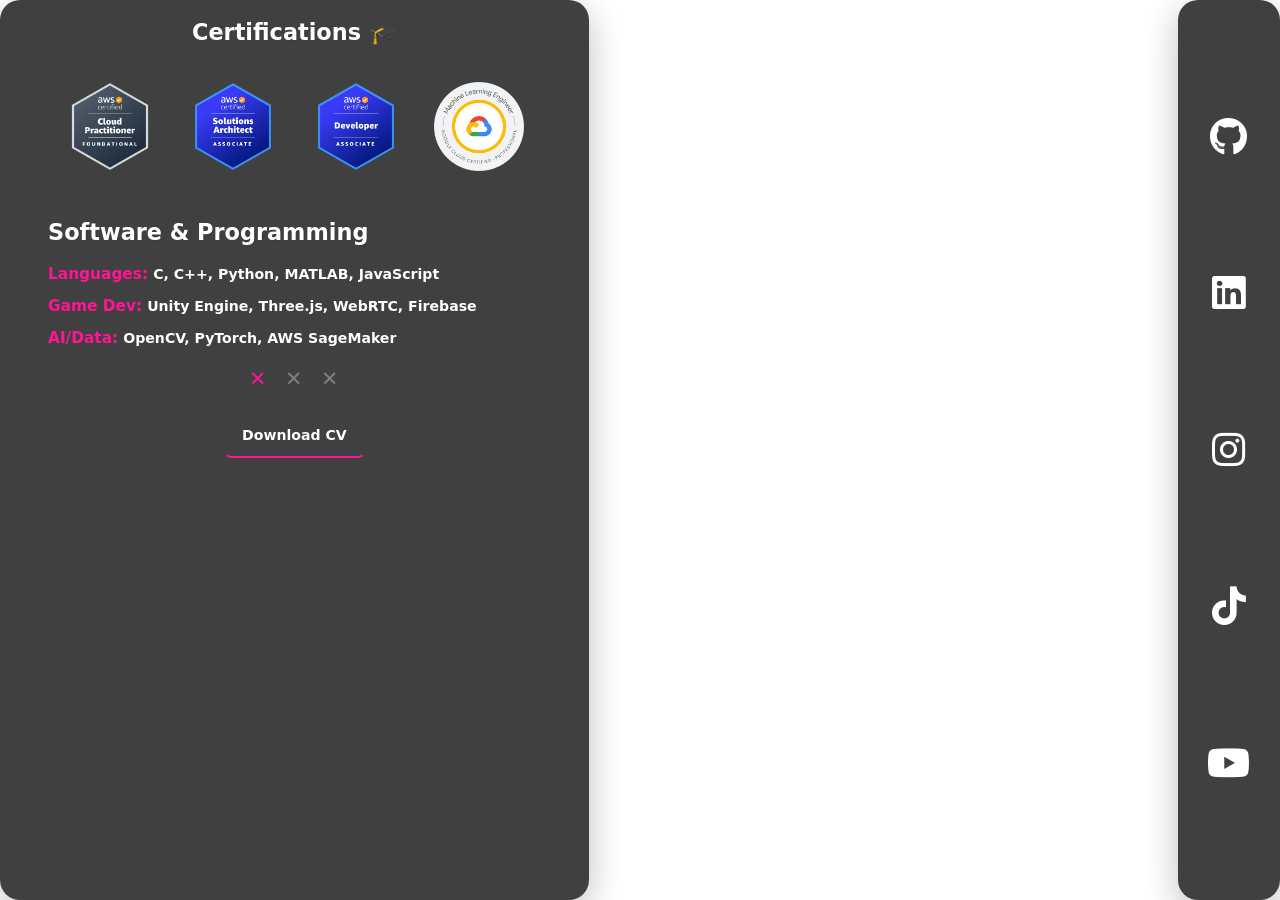
<file: Projects/about_me/index.html>
<!DOCTYPE html>
<html lang="en">
  <head>
    <meta charset="UTF-8" />
    <meta name="viewport" content="width=device-width, initial-scale=1.0" />
    <!-- Bootstrap -->
    <link
      rel="stylesheet"
      href="https://cdn.jsdelivr.net/npm/bootstrap@5.3.7/dist/css/bootstrap.min.css"
      integrity="sha384-LN+7fdVzj6u52u30Kp6M/trliBMCMKTyK833zpbD+pXdCLuTusPj697FH4R/5mcr"
      crossorigin="anonymous"
    />
    <!-- FontAwesome -->
    <link
      rel="stylesheet"
      href="https://use.fontawesome.com/releases/v5.15.4/css/all.css"
    />
    <!-- Font Inika -->
    <link
      rel="stylesheet"
      href="https://fonts.googleapis.com/css2?family=Inika&display=swap"
    />
    <!-- Styles CSS -->
    <link rel="stylesheet" href="./styles.css" />
  </head>
  <body>
    <!-- Content -->
    <div class="both-layout">
      <!-- Left Content -->
      <div class="p-card">
        <!-- Title -->
        <div
          class="p-title d-flex align-items-center justify-content-center py-3"
        >
          Certifications 🎓
        </div>

        <!-- Certifications -->
        <div
          class="d-flex flex-wrap justify-content-evenly align-items-center gap-3 pt-3 px-5"
          id="certifications-container"
        ></div>

        <!-- Skills Carousel -->
        <div
          id="skillsCarousel"
          class="carousel slide px-5 pt-5 pb-2"
          data-bs-ride="carousel"
        >
          <div class="carousel-inner" id="skills-track"></div>

          <div
            class="d-flex justify-content-center gap-3"
            id="carousel-indicators"
          ></div>
        </div>

        <!-- Buttons -->
        <div
          class="d-flex justify-content-evenly align-items-center gap-5 pt-3 pb-5"
        >
          <button class="btn p-btn-primary px-3" id="btn-download-cv">
            Download CV
          </button>
        </div>
      </div>

      <!-- Gap -->
      <div class=""></div>

      <!-- Right Content -->
      <div
        id="social-links"
        class="p-card d-flex flex-column justify-content-evenly align-items-center"
      ></div>
    </div>

    <!-- bootstrap -->
    <script
      src="https://cdn.jsdelivr.net/npm/bootstrap@5.3.7/dist/js/bootstrap.bundle.min.js"
      integrity="sha384-ndDqU0Gzau9qJ1lfW4pNLlhNTkCfHzAVBReH9diLvGRem5+R9g2FzA8ZGN954O5Q"
      crossorigin="anonymous"
    ></script>

    <!-- Code -->
    <script type="module" src="./main.js?v=rebuild-20260512"></script>
  </body>
</html>
</file>
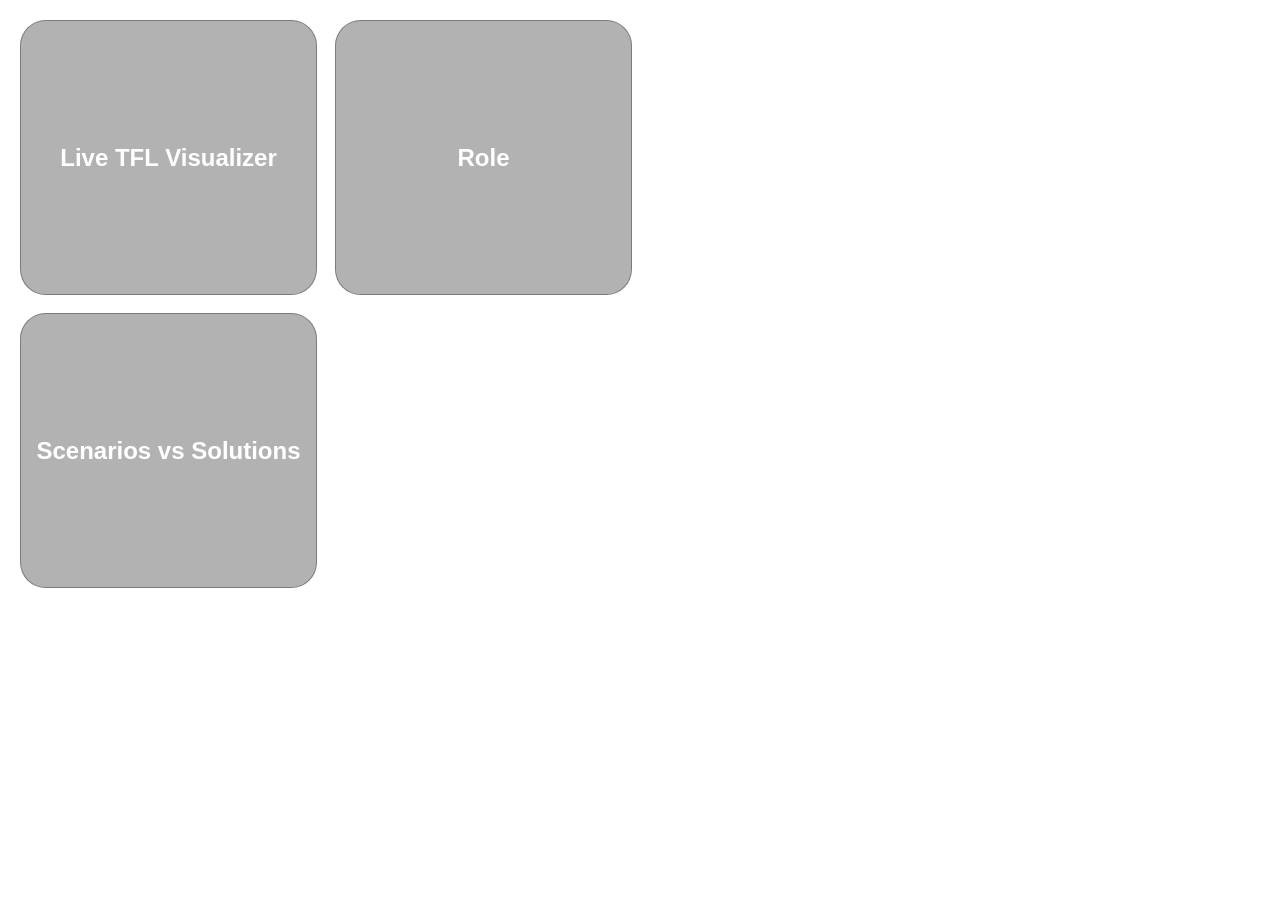
<file: Projects/interactive_cloud_solutions/index.html>
<!doctype html>
<html lang="en">
  <head>
    <meta charset="UTF-8" />
    <meta name="viewport" content="width=device-width, initial-scale=1.0" />
    <title>Full Screen Glass Grid</title>
    <style>
      :root {
        --accent: deeppink;
        --glass: rgba(0, 0, 0, 0.3);
        --border: rgba(0, 0, 0, 0.3);
      }

      body {
        margin: 0;
        background: transparent;
        width: 100vw;
        height: 100vh;
        display: flex;
        justify-content: center;
        align-items: center;
        font-family: "Segoe UI", sans-serif;
        overflow: hidden;
      }

      /* 4x3 Centered Grid */
      .grid-container {
        display: grid;
        width: 100%;
        height: 100%;
        grid-template-columns: repeat(4, 1fr);
        grid-template-rows: repeat(3, 1fr);
        gap: 20px;
        padding: 20px;
        box-sizing: border-box;
        transition: opacity 0.45s ease, transform 0.45s ease;
      }

      .grid-container.is-loading-project {
        opacity: 0;
        transform: scale(0.97);
        pointer-events: none;
      }

      .card {
        width: 100%;
        height: 100%;
        background: var(--glass);
        backdrop-filter: blur(2px);
        -webkit-backdrop-filter: blur(2px);
        border: 1px solid var(--border);
        border-radius: 2vw;
        display: flex;
        flex-direction: column;
        justify-content: center;
        align-items: center;
        cursor: pointer;
        position: relative;
        transition: all 0.4s cubic-bezier(0.175, 0.885, 0.32, 1.275);
        overflow: hidden;
        margin: auto;
        container-type: inline-size;
        opacity: 0;
        transform: translateY(12px) scale(0.96);
        transition:
          opacity 0.45s ease,
          transform 0.45s cubic-bezier(0.175, 0.885, 0.32, 1.275),
          box-shadow 0.4s cubic-bezier(0.175, 0.885, 0.32, 1.275);
      }

      .card.is-visible {
        opacity: 1;
        transform: translateY(0) scale(1);
      }

      .grid-container.is-loading-project .card.is-visible {
        opacity: 0;
        transform: translateY(-12px) scale(0.96);
      }

      .card:hover {
        box-shadow: 0 0 30px rgba(0, 0, 0, 1);
        transform: scale(1.02);
      }

      .title {
        color: white;
        font-weight: 600;
        font-size: clamp(12px, 10cqw, 24px);
        white-space: wrap;
        text-align: center;
        width: 95%;
        display: block;
        transition: 0.4s ease;
        z-index: 2;
      }

      .description {
        position: absolute;
        bottom: -30px;
        color: rgba(255, 255, 255, 0.7);
        font-size: clamp(0.7rem, 1vw, 0.9rem);
        opacity: 0;
        transition: 0.4s ease;
        text-align: center;
      }

      .card:hover .title {
        transform: translateY(-15%);
        color: var(--accent);
      }
      .card:hover .description {
        bottom: 20%;
        opacity: 1;
      }

      /* Fullscreen View */
      .project-view {
        position: fixed;
        top: 0;
        left: 0;
        width: 100vw;
        height: 100vh;
        background: #000;
        opacity: 0;
        visibility: hidden;
        pointer-events: none;
        transition:
          opacity 0.45s ease,
          visibility 0.45s ease,
          background-color 0.9s ease;
        z-index: 100;
      }

      .project-view.is-active {
        opacity: 1;
        visibility: visible;
        pointer-events: auto;
      }

      .project-view.is-background-clear {
        background: rgba(0, 0, 0, 0);
      }

      .project-view.is-loading .project-indicator {
        opacity: 1;
        transform: translateY(0);
      }

      /* Bottom Left Indicator */
      .project-indicator {
        position: absolute;
        bottom: 30px;
        left: 30px;
        background: rgba(0, 0, 0, 0.6);
        backdrop-filter: blur(10px);
        -webkit-backdrop-filter: blur(10px);
        border: 1px solid var(--border);
        border-left: 4px solid var(--accent);
        padding: 15px 25px;
        border-radius: 15px;
        z-index: 105;
        pointer-events: none;
        box-shadow: 0 10px 30px rgba(0, 0, 0, 0.5);
        font-size: 1.2rem;
        opacity: 0;
        transform: translateY(8px);
        transition: opacity 1.4s ease, transform 1.4s ease;
      }

      .project-indicator span {
        color: white;
        text-transform: uppercase;
        letter-spacing: 1px;
        opacity: 0.7;
        display: inline;
        margin-bottom: 4px;
      }

      #projectText {
        margin: 0;
        color: var(--accent);
        font-weight: 700;
      }

      iframe {
        width: 100%;
        height: 100%;
        border: none;
        z-index: 100;
        opacity: 0;
        transition: opacity 0.6s ease;
      }

      iframe.is-loaded {
        opacity: 1;
      }

      .back-btn {
        position: absolute;
        top: 30px;
        left: 30px;
        background: var(--accent);
        color: white;
        padding: 12px 24px;
        border-radius: 50px;
        cursor: pointer;
        z-index: 110;
        font-weight: bold;
        border: none;
        transition: 0.3s;
        display: flex;
        align-items: center;
        gap: 10px;
        opacity: 0;
        transform: translateY(-8px);
        pointer-events: none;
        transition:
          opacity 0.45s ease,
          transform 0.45s ease,
          filter 0.3s,
          background 0.3s,
          color 0.3s;
      }

      .project-view.is-project-ready .back-btn {
        opacity: 1;
        transform: translateY(0);
        pointer-events: auto;
      }

      .project-view.is-project-ready .project-indicator {
        opacity: 1;
        transform: translateY(0);
      }

      .back-btn:hover {
        transform: translateY(0) scale(1.1);
        filter: brightness(1.2);
        background: rgba(0, 0, 0, 0.6);
        color: var(--accent);
      }

      #iframeContainer {
        width: 100%;
        height: 100%;
      }

      .loading-overlay {
        position: absolute;
        inset: 0;
        display: grid;
        place-items: center;
        z-index: 108;
        opacity: 0;
        pointer-events: none;
        transition: opacity 0.35s ease;
      }

      .project-view.is-loading .loading-overlay {
        opacity: 1;
      }

      .loading-spinner {
        width: clamp(28px, 4vw, 44px);
        aspect-ratio: 1;
        border-radius: 50%;
        border: 3px solid rgba(255, 255, 255, 0.18);
        border-top-color: var(--accent);
        animation: spin 0.85s linear infinite;
        box-shadow: 0 0 18px rgba(255, 20, 147, 0.25);
      }

      @keyframes spin {
        to {
          transform: rotate(360deg);
        }
      }

      @media (prefers-reduced-motion: reduce) {
        .grid-container,
        .card,
        .project-view,
        iframe,
        .project-indicator,
        .back-btn,
        .loading-overlay {
          transition-duration: 0.01ms;
        }

        .loading-spinner {
          animation-duration: 1.8s;
        }
      }
    </style>
  </head>
  <body>
    <div class="grid-container" id="grid"></div>

    <div class="project-view" id="projectView">
      <button class="back-btn" id="backButton" type="button">
        <svg
          width="20"
          height="20"
          viewBox="0 0 24 24"
          fill="none"
          stroke="currentColor"
          stroke-width="3"
          stroke-linecap="round"
          stroke-linejoin="round"
        >
          <line x1="19" y1="12" x2="5" y2="12"></line>
          <polyline points="12 19 5 12 12 5"></polyline>
        </svg>
        BACK
      </button>

      <div class="project-indicator">
        <span>
          You are viewing |
          <span id="projectText"></span>
        </span>
      </div>

      <div id="iframeContainer" style="width: 100%; height: 100%"></div>

      <div class="loading-overlay" aria-live="polite" aria-label="Loading project">
        <div class="loading-spinner" aria-hidden="true"></div>
      </div>
    </div>

    <script>
      const myProjects = [
        { title: "Live TFL Visualizer", url: "https://wikipedia.org" },
        { title: "Role", url: "https://wikipedia.org" },
        { title: "llm", url: "https://wikipedia.org" },
        { title: "Ml", url: "https://wikipedia.org" },
        { title: "Scenarios vs Solutions", url: "https://wikipedia.org" },
      ];

      const grid = document.getElementById("grid");
      const view = document.getElementById("projectView");
      const container = document.getElementById("iframeContainer");
      const projectText = document.getElementById("projectText");
      const backButton = document.getElementById("backButton");

      const totalToShow = Math.min(myProjects.length, 12);
      const CARD_REVEAL_DURATION = 2000;
      const MIN_LOADING_DURATION = 2000;
      let activeIframe = null;
      let minLoadTimeout = null;
      let maxLoadTimeout = null;
      let backgroundFadeTimeout = null;
      let loadingStartedAt = 0;
      let activeIframeLoaded = false;
      let minimumLoadingComplete = false;

      function shuffledIndexes(length) {
        return Array.from({ length }, (_, index) => index).sort(() => Math.random() - 0.5);
      }

      function revealCardsRandomly() {
        const cards = Array.from(grid.querySelectorAll(".card"));
        const delay = cards.length > 1 ? CARD_REVEAL_DURATION / (cards.length - 1) : 0;

        grid.classList.remove("is-loading-project");
        shuffledIndexes(cards.length).forEach((cardIndex, order) => {
          const card = cards[cardIndex];
          card.classList.remove("is-visible");
          window.setTimeout(() => card.classList.add("is-visible"), order * delay);
        });
      }

      function hideCardsRandomly(onComplete) {
        const cards = Array.from(grid.querySelectorAll(".card"));
        shuffledIndexes(cards.length).forEach((cardIndex, order) => {
          window.setTimeout(() => cards[cardIndex].classList.remove("is-visible"), order * 45);
        });

        window.setTimeout(onComplete, cards.length * 45 + 220);
      }

      function finishLoading(iframe) {
        if (iframe !== activeIframe) return;

        activeIframeLoaded = true;
        revealProjectWhenReady(iframe);
      }

      function revealProjectWhenReady(iframe) {
        if (iframe !== activeIframe || !activeIframeLoaded || !minimumLoadingComplete) return;
        const elapsed = performance.now() - loadingStartedAt;
        const remaining = Math.max(0, MIN_LOADING_DURATION - elapsed);

        window.clearTimeout(maxLoadTimeout);
        window.setTimeout(() => {
          if (iframe !== activeIframe || !activeIframeLoaded || !minimumLoadingComplete) return;
          view.classList.remove("is-loading");
          view.classList.add("is-project-ready");
          iframe.classList.add("is-loaded");
        }, remaining);
      }

      function openProject(project) {
        if (activeIframe) return;

        hideCardsRandomly(() => {
          grid.classList.add("is-loading-project");
          view.classList.remove("is-background-clear", "is-project-ready");
          projectText.innerText = project.title;

          const iframe = document.createElement("iframe");
          iframe.src = project.url;
          iframe.title = project.title;
          iframe.loading = "eager";
          activeIframe = iframe;
          activeIframeLoaded = false;
          minimumLoadingComplete = false;
          loadingStartedAt = performance.now();

          iframe.addEventListener("load", () => finishLoading(iframe), { once: true });
          container.replaceChildren(iframe);

          view.classList.add("is-active", "is-loading");

          backgroundFadeTimeout = window.setTimeout(() => {
            if (iframe === activeIframe) view.classList.add("is-background-clear");
          }, 300);

          minLoadTimeout = window.setTimeout(() => {
            minimumLoadingComplete = true;
            revealProjectWhenReady(iframe);
          }, MIN_LOADING_DURATION);

          maxLoadTimeout = window.setTimeout(() => {
            finishLoading(iframe);
          }, MIN_LOADING_DURATION);
        });
      }

      function closeProject() {
        if (!activeIframe) return;

        window.clearTimeout(minLoadTimeout);
        window.clearTimeout(maxLoadTimeout);
        window.clearTimeout(backgroundFadeTimeout);
        minimumLoadingComplete = false;
        activeIframeLoaded = false;
        activeIframe.classList.remove("is-loaded");
        view.classList.remove("is-loading");
        view.classList.remove("is-project-ready");

        window.setTimeout(() => {
          view.classList.remove("is-active", "is-background-clear");
          container.replaceChildren();
          activeIframe = null;
          revealCardsRandomly();
        }, 420);
      }

      for (let i = 0; i < totalToShow; i++) {
        const project = myProjects[i];
        const card = document.createElement("div");
        card.className = "card";
        card.innerHTML = `
                <div class="title">${project.title}</div>
                <div class="description">Launch Experience</div>
            `;

        card.addEventListener("click", () => openProject(project));

        grid.appendChild(card);
      }

      backButton.addEventListener("click", closeProject);
      revealCardsRandomly();
    </script>
  </body>
</html>
</file>
<file: Projects/about_me/styles.css>
* {
  margin: 0px;
  padding: 0px;
  box-sizing: border-box;
}

body {
  height: 100vh;
  width: 100vw;
  overflow: hidden;
  background-color: transparent;
}

.b{
  border: 2px solid red;
}

.both-layout {
  height: 100%;
  width: 100%;  
  display: grid;
  grid-template-columns: 46vw 46vw 8vw;  
}

.p-card {
  background: rgba(0, 0, 0, 0.75);
  -webkit-backdrop-filter: blur(10px);
  backdrop-filter: blur(2px);
  border-radius: 20px;
  box-shadow: 0 10px 35px rgba(0, 0, 0, 0.25);
}

/* ================= TYPOGRAPHY ================= */
.p-title {
  font-size: 1.75vw;
  font-weight: bolder;
  color: white;
  text-shadow: 1px 1px 2px rgba(0,0,0,0.1);
}

.p-text-highlight { 
  font-size: 1.2vw;
  font-weight: bolder; 
  color: deeppink;
}

.p-description { 
  font-size: 1.1vw;
  font-weight: bolder; 
  color: white; 
}

/* Certifications */
.p-cert-badge {
  width: 7vw;
  transition: transform 0.3s;
  cursor: pointer;
}

.p-cert-badge:hover {
  transform: translateY(-5px) scale(1.05);
}

.p-project-img {
  width: 100%;
  border-radius: 12px;
  margin-bottom: 1rem;
}

/* Pagination Dots */
.p-pagination-dot {
  font-size: clamp(1rem, 2vw, 1.5rem);
  line-height: 1;
  color: grey;
  cursor: pointer;
  transform: rotate(45deg);
  transition: 0.2s;
}

.p-pagination-dot:hover {
  color: black;
}

.p-pagination-dot.active { 
  color: deeppink; 
}

/* Buttons */
.p-btn-primary{
  font-size: 1.1vw;
  font-weight: bolder;
  padding: 10px 20px;
  transition: all 0.25s ease-in-out;
  white-space: nowrap;
}

.p-btn-primary {
  border-bottom: 2px solid deeppink;
  color: white;
  background: transparent;
}

.p-btn-primary:hover { 
  transform: translateY(-2px) scale(1.2);
  text-decoration: underline; 
  transform: translateY(-2px) scale(1.2);
  color: deeppink;
  border-bottom: 2px solid white;
}


/* Social Icons */
.p-social-icon {
  font-size: 3vw;
  color: white;
  transition: 0.2s;
  cursor: pointer;
}

.p-social-icon:hover {
  color: deeppink;
  transform: translateY(-3px);
}
</file>
